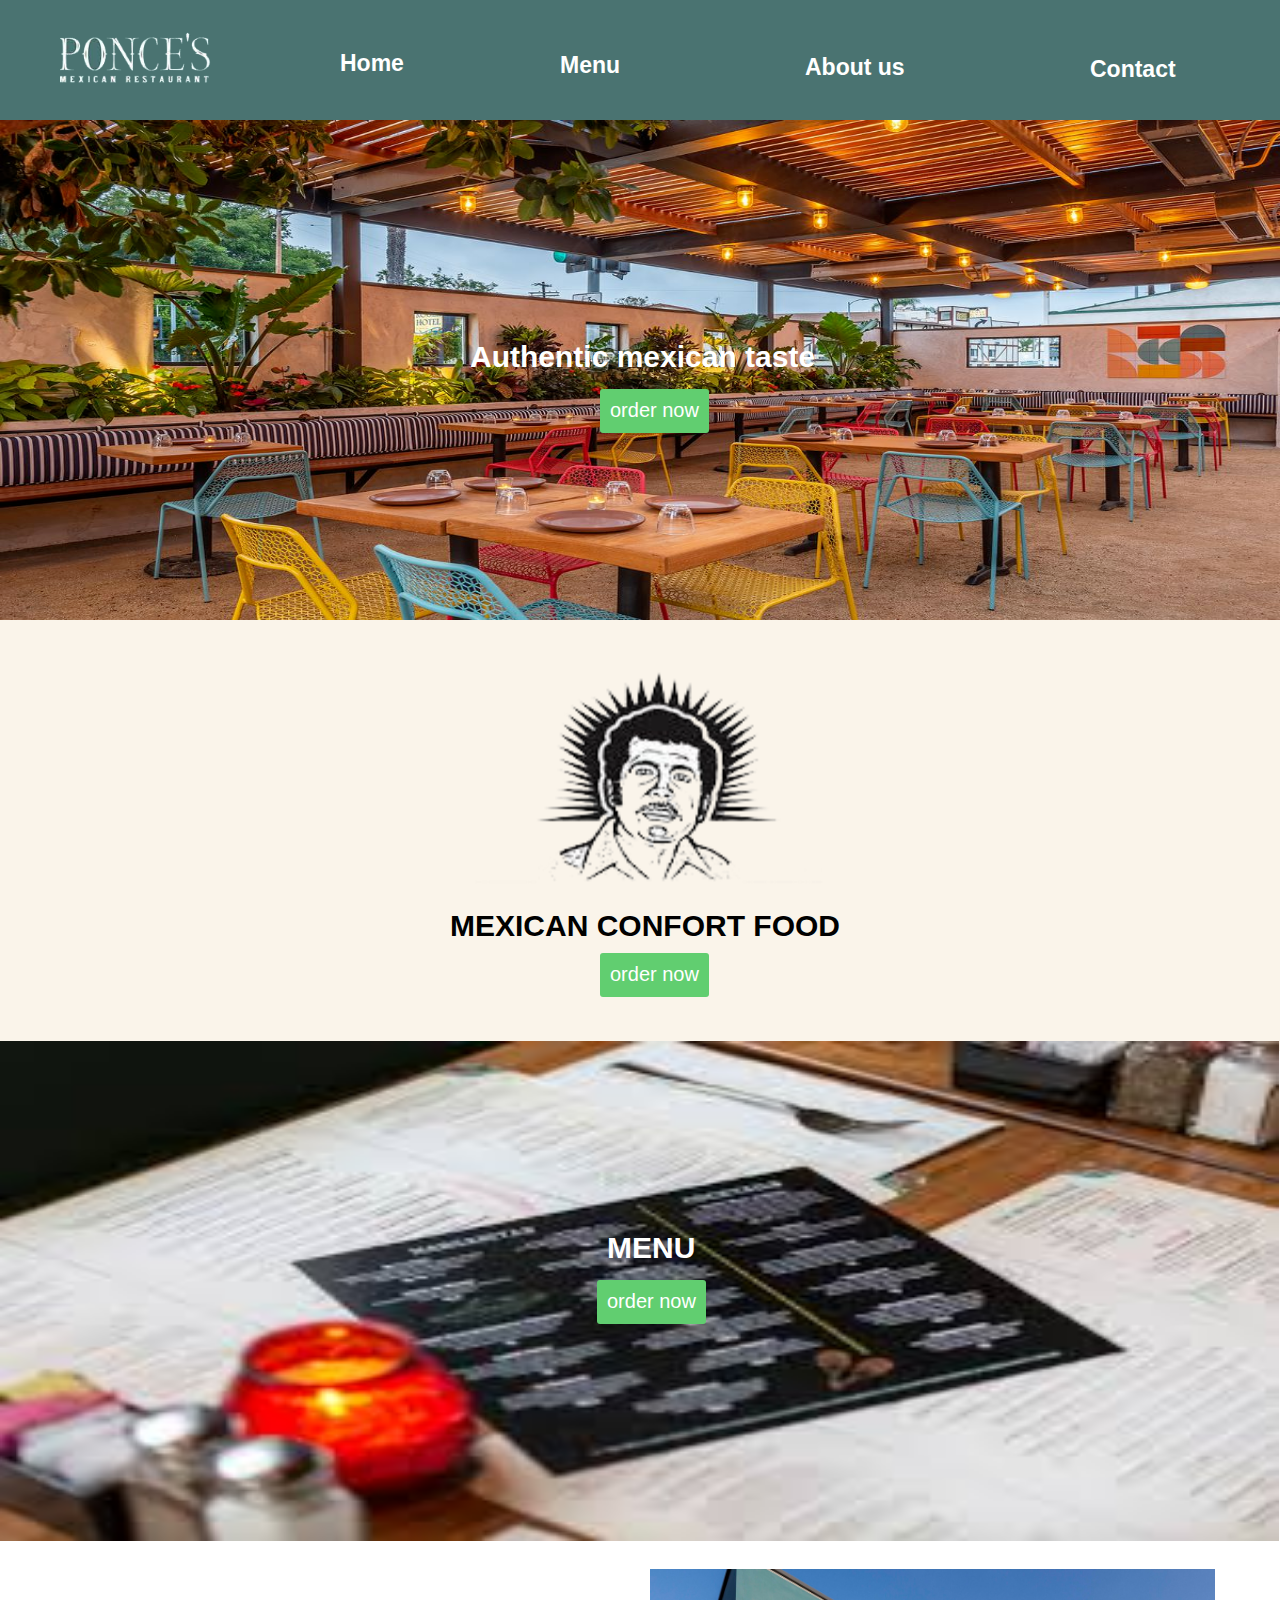
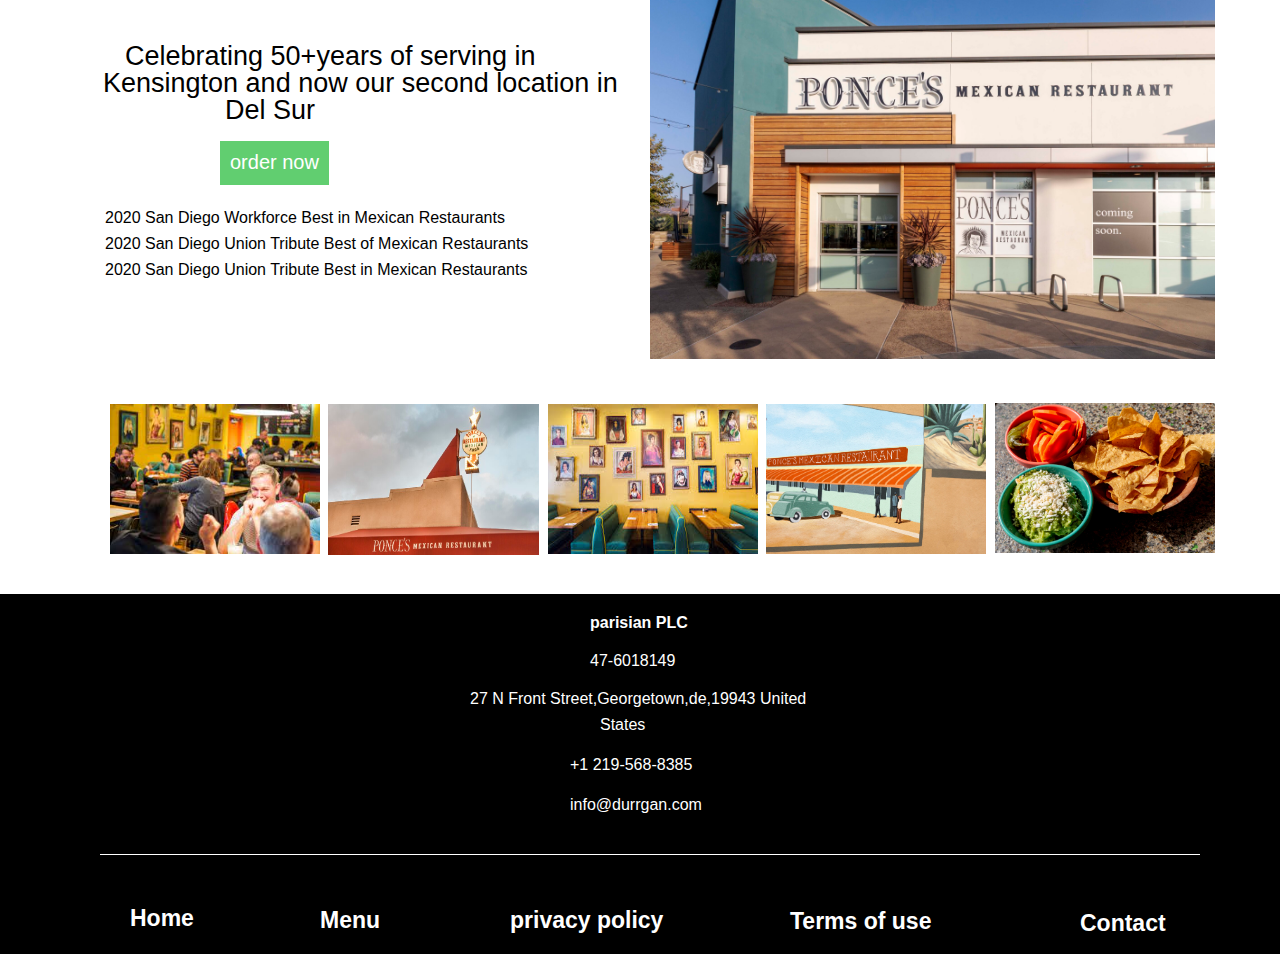
<file: restaurant/index.html>
<html>
    <head>
	<link href="./index.css" rel="stylesheet">
	<style type="text/css">
	</style>
	</head>
	<body>
	
	 <header id="main-header"> </header> 
	<div>
    <img id= "imge1" src="Images/phonecex6.png">
	<ul>
	 <li id="your"><a href="#">Home </a></li>
	
	<li id="menu"> <a href="#">Menu</a></li>
	
	<li id="us"><a href="#">About us</a></li>
	
	<li id="at"><a href="#">Contact</li></a> </ul> </div>
	<header id="header">
	<div>
	<img id= "imge2" src="./Images/imgj.png"></div>
	 <p id="taste">Authentic mexican taste </p>
	 <div id= "anchor1"> <a href="#">  order now</a>
	 </header>
	 <nav id="main-nav1">
	 <div>
	<img id= "imge3" src="./Images/man6.png"></div>
	<div>
	<p id="confort">MEXICAN CONFORT FOOD<p> </div>
	 <div id= "anchor2"> <a href="#">  order now</a> </nav>
	 
	 <footer id="main-footer">
	  <div>
	<img id= "imge4" src="./Images/menuorder.jpg">
	</div>
	<div>
	<p id="now">MENU</p></div>
	<div>
	<div id= "anchor3"> <a href="#">  order now</a>
	</div> </footer>
	<div>
	<section id="main-section"> </div>
	<ul><div>
	<li id="celebrating">Celebrating 50+years of serving in </li>
	<li id="location">Kensington and now our second location in</li>
	<li id="del">Del Sur</li> </div></ul>
	<div id= "anchor4"> <a href="#">  order now</a></div>
	<div>
	<p id="best">2020 San Diego Workforce Best in Mexican Restaurants</p>
	<p id="of">2020 San Diego Union Tribute Best of Mexican Restaurants</p>
	<p id="in">2020 San Diego Union Tribute Best in Mexican Restaurants</p>
	</main-section> </div>
	<div>
	<aside id="main-aside1">
	<img id= "imge5" src="./Images/rest.jpg">
	</main-aside1> </div>
	
	<footer id="footer">
	<div>
	<img id= "imge6" src="./Images/rest4.jpg">
	</div>
	<div>
	<img id= "imge7" src="./Images/ss">
	</div>
	<div>
	<img id= "imge8" src="./Images/restau.jpg">
	</div>
	<div>
	<img id= "imge9" src="./Images/rest3.jpg">
	</div>
		<div>
	<img id= "imge10" src="./Images/rest1.jpg">
	</div>
	
	<div>
	<footer id="foater1">
	</div>
	<div>
	<p id="pari">parisian PLC</p>
	</div>
	
	<div>
	<p id="src">47-6018149</p>
	</div>
	
	<div>
	<p id="stret">27 N Front Street,Georgetown,de,19943 United</p>
	</div>
	
	<div>
	<p id="st">States</p>
	</div>
	
	<div>
	<p id="j">+1 219-568-8385</p>
	</div>
	
	<div>
	<p id="com">info@durrgan.com</p>
	</div>
		<div>
	 <img id="border1">
	</div>
	  <div>
	 
	 <p id="lin"><a href="#">Home </p></a>
	 <p id="mm"><a href="#">Menu </p></a>
	 <p id="polocy"><a href="#">privacy policy</p></a>
	 <p id="terms"><a href="#">Terms of use</p></a>
	  <p id="cont"><a href="#">Contact</p></a> </div>
	  
	  </body>
	  
	  </html>
</file>
<file: restaurant/index.css>
*{margin:0px; padding:0px;}
body{background-color:white;}


#main-header
{
	 width:100%;
	 height:10rem;
	 background-color:#4A7371;
	 
}
#imge1{
	    width:10rem;
		height:9.375rem;
		margin-top:-10.9375rem;
		margin-left:3.75rem;
		font-weight:bold;
		color:#FFFFFF;
		
}
#your{
	    margin-top:-6.875rem;
		margin-left:21.25rem;
		color:white;
		list-style-type:none;
		font-weight:bold;
		font-family:arial;
		font-size:1.4375rem;
		
	
}
#your a{
	text-decoration:none;
	color:white;
	

}
#menu{
	    margin-top:-25px;
		margin-left:35rem;
		color:white;
		list-style-type:none;
		font-weight:bold;
		font-family:arial;
		font-size:1.4375rem;
}
#menu a{
	text-decoration:none;
	color:white;

}
#us{
	    margin-top:-25px;
		margin-left:50.3125rem;
		color:red;
		list-style-type:none;
		font-weight:bold;
		font-family:arial;
		font-size:1.4375rem;
}
#us a{
	text-decoration:none;
	color:white;
}

#at{
	    margin-top:-25px;
		margin-left:68.125rem;
		color:white;
		list-style-type:none;
		font-weight:bold;
		font-family:arial;
		font-size:1.4375rem;
}
#at a{
	text-decoration:none;
	color:white;
}
#header
{
	 width:100%;
	 height:28.125rem;
	 margin-top:-2.5rem;
}
#imge2{
	    width:100%;
		height:31.25rem;
		
}		
#taste{
	    margin-top:-17.5rem;
		margin-left:29.375rem;
		color:white;
		
		font-size:1.875rem;
		text-decoration:none;
		font-weight:bold;
		font-family:arial;
}
 #anchor1{
       margin-top:1.5625rem;
       margin-left:37.5rem;
	   text-decoration:none;
}	        	

#anchor1 a{
	  color:white;
	  font-size:1.25rem;
	  text-decoration:none;
	  font-family:arial;
	  background-color:#61CE70;
	  border-radius:0.1875rem;
	  padding:0.625rem 0.625rem 0.75rem 0.625rem;
}
#main-nav1
{
	 width:100%;
	 height:30rem;
	 background-color:#FAF4EA;
	 margin-top:0.0625rem;
	
}	
#imge3{
	   
	    width:31.25rem;
		height:28.125rem;
		margin-top:-2.5;
		margin-left:26.25rem;
}
#confort{
        margin-top:-6.875rem;
		margin-left:28.125rem;
		
		list-style-type:none;
		font-weight:bold;
		font-family:arial;
		font-size:1.875rem;
}
#anchor2{
       margin-top:1.25rem;
       margin-left:37.5rem;
	   text-decoration:none;
}	        	

#anchor2 a{
	  color:white;
	  font-size:1.25rem;
	  text-decoration:none;
	  font-family:arial;
	  background-color:#61CE70;
	  border-radius:0.1875rem;
	  padding:0.625rem 0.625rem 0.75rem 0.625rem;
}
#main-footer
{
	 width:100%;
	 height:37.5rem;
	 
}	 
#imge4{
	    
	margin-top:-0.625rem;
	 width:100%;
	 height:31.25rem;
	 margin-left:-0.0625rem;
}	
#now{
	    margin-top:-19.375rem;
		 margin-left:37.9375rem;
		color:white;
		list-style-type:none;
		font-weight:bold;
		font-family:arial;
		font-size:1.875rem;
}
#anchor3{
       margin-top:1.5625rem;
       margin-left:36.875rem;
	   text-decoration:none;
}	        	

#anchor3 a{
	  color:white;
	  font-size:1.25rem;
	  text-decoration:none;
	  font-family:arial;
	  background-color:#61CE70;
	  border-radius:0.1875rem;
	  padding:0.625rem 0.625rem 0.75rem 0.625rem;
	  margin-left:0.4375rem; 
	   margin-top:0.625rem;
}
#main-section{
	    width:31.875rem;
	    height:25rem;
	     margin-top:-2.5rem;
		 margin-left:6.5625rem;
		//background-color:gray;
}

#celebrating{
	          font-size:1.6875rem;
              list-style-type:none;
                margin-top:-23.125rem;
		       margin-left:7.8125rem;
			   font-family:arial;
			   
			   
}
#location{
	          font-size:1.6875rem;
              list-style-type:none;
               margin-top:-0.25rem;
		       margin-left:6.4375rem;
			   font-family:arial;
}
#del{
	          font-size:1.6875rem;
              list-style-type:none;
               margin-top:-0.25rem;
		       margin-left:14.0625rem;
			   font-family:arial;
}
#anchor4{
       margin-top:1.5625rem;
       margin-left:7.8125rem;
	   text-decoration:none;
}	        	

#anchor4 a{
	  color:white;
	  font-size:1.25rem;
	  text-decoration:none;
	  font-family:arial;
	  background-color:#61CE70;
	  border-radius:0.1875;
	  padding:0.625rem 0.625rem 0.75rem 0.625rem;
	  margin-left:5.9375rem; 
	   margin-top:0.625rem;
}	
#best{
        margin-top:2.1875rem;
        margin-left:6.5625rem;
		font-family:arial;
		font-size:1rem;
}	
#of{
        margin-top:0.5rem;
        margin-left:6.5625rem;
		font-family:arial;
		font-size:1rem;
}	
#in{
        margin-top:0.5rem;
        margin-left:6.5625rem;
		font-family:arial;
		font-size:1rem;
}	
#main-aside1{
	    width:35.938rem;
	    height:24.375rem;
		//background-color:gray;
		margin-left:40.625rem;
		margin-top:-19.375rem;
}
#imge5{
	    width:35.3125rem;
		height:24.375rem;
		
}
#footer{
	   width:100%;
	   height:11.875rem;
	  // background-color:gray;
	   margin-top:2.8125rem;
	   margin-left:-7.5rem;
}
#imge6{
	    width:210px;
		height:150px;
		 margin-left:230px;
		
} 	 
#imge7{
	    width:13.1875rem;
		height:9.4375rem;
        margin-top:-9.375rem;
		 margin-left:28rem;
}
#imge8{
	    width:210px;
		height:9.375rem;
        margin-top:-151px;
		 margin-left:668px;
}
#imge9{
	    width:13.75rem;
		height:9.375rem;
        margin-top:-9.4375rem;
		 margin-left:55.375rem;
}
#imge10{
	    width:13.75rem;
		height:9.375rem;
        margin-top:-9.5rem;
		 margin-left:1115px;
}
#foater1
{
	 width:100%;
	 height:22.5rem;
	 background-color:black;
	 margin-left:120px;
	 margin-top:2.4375rem;
} 
#pari{
        margin-top:-21.25rem;
        margin-left:44.375rem;
		font-family:arial;
		font-size:1rem;
		color:white;
		font-weight:bold;
}	
#src{
        margin-top:1.25rem;
        margin-left:44.375rem;
		font-family:arial;
		font-size:1rem;
		color:white;
		//font-weight:bold;
}	
#stret{
        margin-top:1.25rem;
        margin-left:36.875rem;
		font-family:arial;
		font-size:1rem;
		color:white;
		//font-weight:bold;
}	
#st{
        margin-top:0.5rem;
        margin-left:45rem;
		font-family:arial;
		font-size:1rem;
		color:white;
		//font-weight:bold;
}	
#j{
        margin-top:1.375rem;
        margin-left:43.125rem;
		font-family:arial;
		font-size:1rem;
		color:white;
}
footer div p lin a:hover{
	            // color:red;
				
 }
 
 a:hover{
	   background-color:blue;
 }
#com{
        margin-top:1.375rem;
        margin-left:43.125rem;
		font-family:arial;
		font-size:1rem;
		color:white;
}
#border1{
	     
		 list-style-type:none;
		 width:68.75rem;
		margin-top:2.5rem;
		 margin-left:13.75rem;
		  border-top:1px solid white;
}
#lin{
	    margin-top:3.125rem;
		margin-left:15.625rem;
		color:white;
		list-style-type:none;
		font-weight:bold;
		font-family:arial;
		font-size:1.4375rem;
		
	
}
#lin a{
	text-decoration:none;
	color:white;
}
	
#mm{
	    margin-top:-1.5625rem;
		margin-left:27.5rem;
		color:white;
		list-style-type:none;
		font-weight:bold;
		font-family:arial;
		font-size:1.4375rem;
		
	
}
#mm a{
	text-decoration:none;
	color:white;
}
#polocy{
	    margin-top:-1.6875rem;
		margin-left:39.375rem;
		color:white;
		list-style-type:none;
		font-weight:bold;
		font-family:arial;
		font-size:1.4375rem;
		
	
}
#polocy a{
	text-decoration:none;
	color:white;
}
#terms{
	    margin-top:-1.625rem;
		margin-left:56.875rem;
		color:white;
		list-style-type:none;
		font-weight:bold;
		font-family:arial;
		font-size:1.4375rem;
		
	
}
#terms a{
	text-decoration:none;
	color:white;
}

#cont{
	    margin-top:-1.5625rem;
		margin-left:75rem;
		color:white;
		list-style-type:none;
		font-weight:bold;
		font-family:arial;
		font-size:1.4375rem;
		
	
}
#cont a{
	text-decoration:none;
	color:white;
}


/*mobile*/
@media screen and (max-width:520px)
{


*{margin:0px; padding:0px;}
body{background-color:white;}




#main-header
{
	 width:5000%;
	 height:1.25rem;
	 background-color:#4A7371;
	 
}
#imge1{
	    width:6.25rem;
		height:1.875rem;
		margin-top:-6.25rem;
		margin-left:0.625rem;
		font-weight:bold;
		color:#FFFFFF;
		
}
#your{
	    margin-top:-3.75rem;
		margin-left:12.5rem;
		color:white;
		list-style-type:none;
		font-weight:bold;
		font-family:arial;
		font-size:0.625rem;
		
	
}
#your a{
	text-decoration:none;
	color:white;
	

}
#menu{
	    margin-top:-2.6875rem;
		margin-left:35rem;
		color:white;
		list-style-type:none;
		font-weight:bold;
		font-family:arial;
		font-size:1.4375rem;
}
#menu a{
	text-decoration:none;
	color:white;

}
#us{
	    margin-top:-2.6875rem;
		margin-left:31.25rem;
		color:red;
		list-style-type:none;
		font-weight:bold;
		font-family:arial;
		font-size:0.625rem;
}
#us a{
	text-decoration:none;
	color:white;
}

#at{
	    margin-top:-2.6875rem;
		margin-left:68.125rem;
		color:white;
		list-style-type:none;
		font-weight:bold;
		font-family:arial;
		font-size:1.4375rem;
}
#at a{
	text-decoration:none;
	color:white;
}
#header
{
	 width:625%;
	 height:28.125rem;
	 margin-top:-2.5rem;
}
#imge2{
	    width:31.25rem;
		height:31.25rem;
		margin-top:-37.5rem;
		
}		
#taste{
	    margin-top:-17.5rem;
		margin-left:29.375rem;
		color:white;
		
		font-size:1.875rem;
		text-decoration:none;
		font-weight:bold;
		font-family:arial;
}
 #anchor1{
       margin-top:1.5625rem;
       margin-left:37.5rem;
	   text-decoration:none;
}	        	

#anchor1 a{
	  color:white;
	  font-size:1.25rem;
	  text-decoration:none;
	  font-family:arial;
	  background-color:#61CE70;
	  border-radius:0.1875rem;
	  padding:0.625rem 0.625rem 0.75rem 0.625rem;
}
#main-nav1
{
	 width:8750%;
	 height:30rem;
	 background-color:#FAF4EA;
	 margin-top:0.0625rem;
	
}	
#imge3{
	   
	    width:31.25rem;
		height:28.125rem;
		margin-top:-2.5;
		margin-left:26.25rem;
}
#confort{
        margin-top:-6.875rem;
		margin-left:28.125rem;
		
		list-style-type:none;
		font-weight:bold;
		font-family:arial;
		font-size:1.875rem;
}
#anchor2{
       margin-top:1.25rem;
       margin-left:37.5rem;
	   text-decoration:none;
}	        	

#anchor2 a{
	  color:white;
	  font-size:1.25rem;
	  text-decoration:none;
	  font-family:arial;
	  background-color:#61CE70;
	  border-radius:0.1875rem;
	  padding:0.625rem 0.625rem 0.75rem 0.625rem;
}
#main-footer
{
	 width:87.5rem;
	 height:37.5rem;
	 
}	 
#imge4{
	    
	margin-top:-0.625rem;
	 width:100%;
	 height:31.25rem;
	 margin-left:-0.0625rem;
}	
#now{
	    margin-top:-19.375rem;
		 margin-left:37.9375rem;
		color:white;
		list-style-type:none;
		font-weight:bold;
		font-family:arial;
		font-size:1.875rem;
}
#anchor3{
       margin-top:1.5625rem;
       margin-left:36.875rem;
	   text-decoration:none;
}	        	

#anchor3 a{
	  color:white;
	  font-size:1.25rem;
	  text-decoration:none;
	  font-family:arial;
	  background-color:#61CE70;
	  border-radius:0.1875rem;
	  padding:0.625rem 0.625rem 0.75rem 0.625rem;
	  margin-left:0.4375rem; 
	   margin-top:0.625rem;
}
#main-section{
	    width:25rem;
	    height:25rem;
	     margin-top:-2.5rem;
		 margin-left:6.5625rem;
		//background-color:gray;
}

#celebrating{
	          font-size:1.6875rem;
              list-style-type:none;
                margin-top:-23.125rem;
		       margin-left:7.8125rem;
			   font-family:arial;
			   
			   
}
#location{
	          font-size:1.6875rem;
              list-style-type:none;
               margin-top:-0.25rem;
		       margin-left:6.4375rem;
			   font-family:arial;
}
#del{
	          font-size:1.6875rem;
              list-style-type:none;
               margin-top:-0.25rem;
		       margin-left:14.0625rem;
			   font-family:arial;
}
#anchor4{
       margin-top:1.5625rem;
       margin-left:7.8125rem;
	   text-decoration:none;
}	        	

#anchor4 a{
	  color:white;
	  font-size:1.25rem;
	  text-decoration:none;
	  font-family:arial;
	  background-color:#61CE70;
	  border-radius:0.1875;
	  padding:0.625rem 0.625rem 0.75rem 0.625rem;
	  margin-left:5.9375rem; 
	   margin-top:0.625rem;
}	
#best{
        margin-top:2.1875rem;
        margin-left:6.5625rem;
		font-family:arial;
		font-size:1rem;
}	
#of{
        margin-top:0.5rem;
        margin-left:6.5625rem;
		font-family:arial;
		font-size:1rem;
}	
#in{
        margin-top:0.5rem;
        margin-left:6.5625rem;
		font-family:arial;
		font-size:1rem;
}	
#main-aside1{
	    width:35.938rem;
	    height:24.375rem;
		//background-color:gray;
		margin-left:40.625rem;
		margin-top:-12.5rem;
}
#imge5{
	    width:35.3125rem;
		height:24.375rem;
		
}
#footer{
	   width:93.75rem;
	   height:11.875rem;
	  // background-color:gray;
	   margin-top:2.8125rem;
	   margin-left:-7.5rem;
}
#imge6{
	    width:13.125rem;
		height:9.375rem;
		 margin-left:14.375rem;
		
} 	 
#imge7{
	    width:13.1875rem;
		height:9.4375rem;
        margin-top:-9.375rem;
		 margin-left:28rem;
}
#imge8{
	    width:210px;
		height:9.375rem;
        margin-top:-151px;
		 margin-left:668px;
}
#imge9{
	    width:13.75rem;
		height:9.375rem;
        margin-top:-9.4375rem;
		 margin-left:55.375rem;
}
#imge10{
	    width:13.75rem;
		height:9.375rem;
        margin-top:-9.5rem;
		 margin-left:1115px;
}
#foater1
{
	 width:93.75rem;
	 height:22.5rem;
	 background-color:black;
	 
	 margin-top:2.4375rem;
} 
#pari{
        margin-top:-21.25rem;
        margin-left:44.375rem;
		font-family:arial;
		font-size:1rem;
		color:white;
		font-weight:bold;
}	
#src{
        margin-top:1.25rem;
        margin-left:44.375rem;
		font-family:arial;
		font-size:1rem;
		color:white;
		//font-weight:bold;
}	
#stret{
        margin-top:1.25rem;
        margin-left:36.875rem;
		font-family:arial;
		font-size:1rem;
		color:white;
		//font-weight:bold;
}	
#st{
        margin-top:0.5rem;
        margin-left:45rem;
		font-family:arial;
		font-size:1rem;
		color:white;
		//font-weight:bold;
}	
#j{
        margin-top:1.375rem;
        margin-left:43.125rem;
		font-family:arial;
		font-size:1rem;
		color:white;
}
footer div p lin a:hover{
	            // color:red;
				
 }
 
 a:hover{
	   background-color:blue;
 }
#com{
        margin-top:1.375rem;
        margin-left:43.125rem;
		font-family:arial;
		font-size:1rem;
		color:white;
}
#border1{
	     
		 list-style-type:none;
		 width:68.75rem;
		margin-top:2.5rem;
		 margin-left:13.75rem;
		  border-top:1px solid white;
}
#lin{
	    margin-top:3.125rem;
		margin-left:15.625rem;
		color:white;
		list-style-type:none;
		font-weight:bold;
		font-family:arial;
		font-size:1.4375rem;
		
	
}
#lin a{
	text-decoration:none;
	color:white;
}
	
#mm{
	    margin-top:-1.5625rem;
		margin-left:27.5rem;
		color:white;
		list-style-type:none;
		font-weight:bold;
		font-family:arial;
		font-size:1.4375rem;
		
	
}
#mm a{
	text-decoration:none;
	color:white;
}
#polocy{
	    margin-top:-1.6875rem;
		margin-left:39.375rem;
		color:white;
		list-style-type:none;
		font-weight:bold;
		font-family:arial;
		font-size:1.4375rem;
		
	
}
#polocy a{
	text-decoration:none;
	color:white;
}
#terms{
	    margin-top:-1.625rem;
		margin-left:56.875rem;
		color:white;
		list-style-type:none;
		font-weight:bold;
		font-family:arial;
		font-size:1.4375rem;
		
	
}
#terms a{
	text-decoration:none;
	color:white;
}

#cont{
	    margin-top:-1.5625rem;
		margin-left:75rem;
		color:white;
		list-style-type:none;
		font-weight:bold;
		font-family:arial;
		font-size:1.4375rem;
		
	
}
#cont a{
	text-decoration:none;
	color:white;

}

}
</file>
